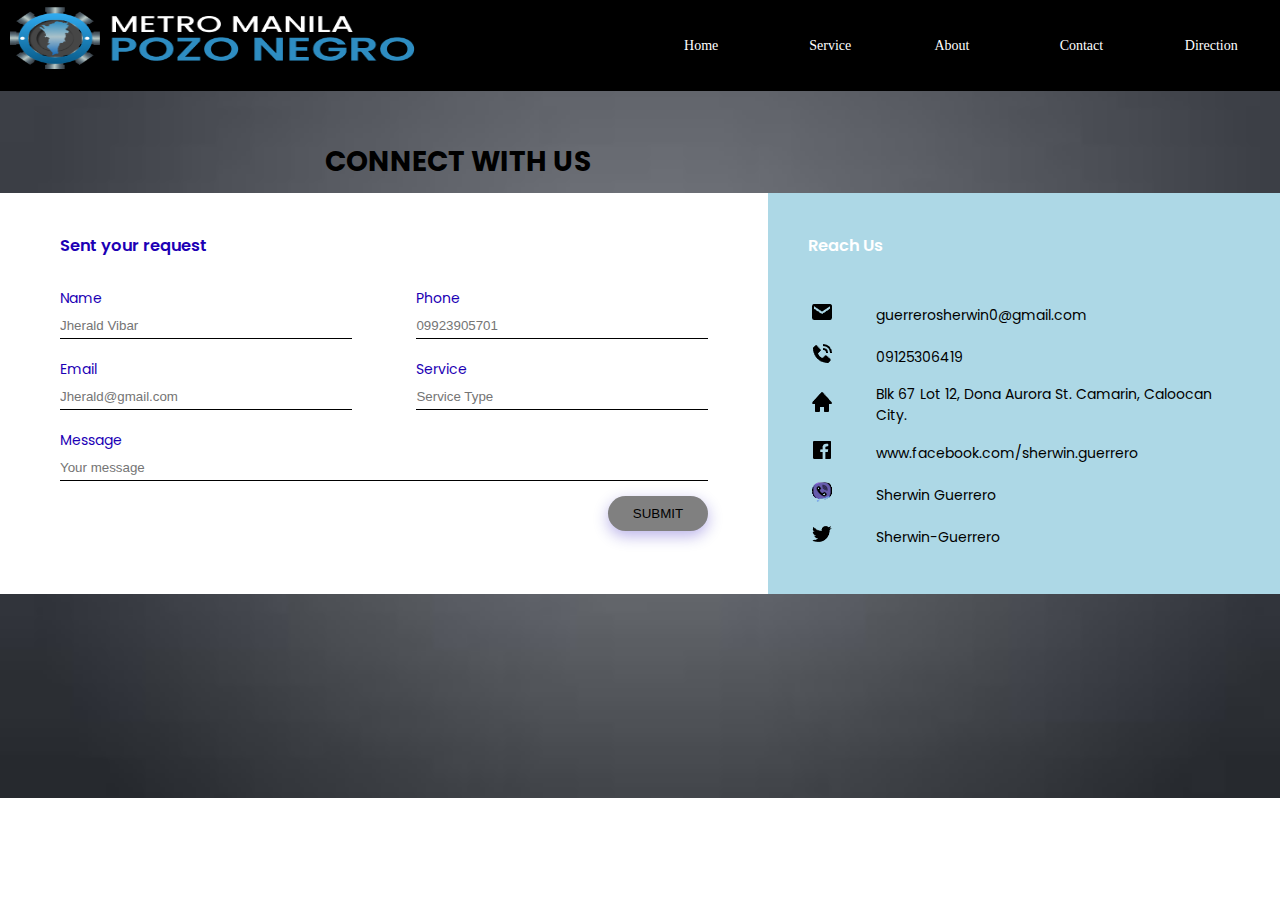
<file: contact.html>
<!DOCTYPE html>
<html lang="en">
    <head>
        <meta charset="UTF-8">
        <title>Metro Manila Pozo Negro</title>
        <link rel="icon" type="image/x-icon" href="other/j.png"/>
        <link rel="stylesheet" href="mmpz.css">
        <link rel="stylesheet" href="contact.css">
        <link href="https://fonts.googleapis.com/css2?family=Poppins:wght@400;600;800&display=swap" rel="stylesheet">
        <link rel="preconnect" href="https://fonts.googleapis.com">
        <link rel="preconnect" href="https://fonts.gstatic.com" crossorigin>
    </head>
    <body>
        <div class="logo">
            <a href="index.html"><img src="other/l.png" width="33%" height="9%" alt=""></a>
          </div>
        
            <nav>
              <ul>
                
                <li class="j"><a href="direction.html">Direction</a></li>
                <li class="j"><a href="contact.html">Contact</a></li>
                <li class="j"><a href="index1.html#about">About</a></li>
                <li class="j"><a href="index1.html#service">Service</a></li>
                <li class="j"><a href="index1.html#home">Home</a></li>
        
        
              </ul>
            </nav>

            <div class="container">
                <h1><center>CONNECT WITH US</center></h1> 
            </div>

            <div class="contact-box"> 
                 <div class="contact-left">
                    <h3>Sent your request</h3>
                    <form action="https://formsubmit.co/katastrofivibar@gmail.com" method="POST">
                        <!--Honeypot-->
                      <input type="text" name="_honey" style="display: none;">

                        <!--Display Captcha-->
                      <input type="hidden" name="_captcha" value="false">

                      <input type="hidden" name="_next" value="https://katastrofiii.github.io/mmpzn/success.html">
                       <div class="input-row">
                        <div class="input-group">
                            <label>Name</label>
                            <input type="text" placeholder="Jherald Vibar" name="Name" required>
                        </div>
                        <div class="input-group">
                            <label>Phone</label>
                            <input type="text" placeholder="09923905701" name="Phone Number" required>
                        </div>
                       </div>
                       <div class="input-row">
                        <div class="input-group">
                            <label>Email</label>
                            <input type="email" placeholder="Jherald@gmail.com" name="Email Address" required>
                        </div>
                        <div class="input-group">
                            <label>Service</label>
                            <input type="text" placeholder="Service Type" name="Service" required>
                        </div>
                       </div>   
                       <div class="input-group">
                       <label> Message </label>
                       <input type="textarea" placeholder="Your message" name="Message" >
                       </div>
                            
                       <button type="submit">SUBMIT</button>



                    </form>
                 </div>




                 <div class="contact-right">
                    <h3>Reach Us</h3>
                    <table>
                        <tr>
                            <td><img src="icons/envelope-solid-24.png"></td>
                            <td>guerrerosherwin0@gmail.com</td>
                        </tr>
                        <tr>
                           <td> <img src="icons/phone-call-solid-24.png"> </td>
                            <td> 09125306419</td>
                        </tr>
                        <tr>
                            <td><img src="icons/home-solid-24.png"></td>
                            <td>Blk 67 Lot 12, Dona Aurora St. Camarin, Caloocan City.</td>
                        </tr>
                        <tr>
                            <td><img src="icons/facebook-square-logo-24.png"></td>
                            <td>www.facebook.com/sherwin.guerrero</td>
                        </tr>
                        <tr>
                            <td><img src="icons/vb-removebg-preview.png"></td>
                            <td>Sherwin Guerrero</td>
                        </tr>
                        <tr>
                            <td><img src="icons/twitter-logo-24.png"></td>
                            <td>Sherwin-Guerrero</td>
                        </tr>


                        
                    </table>
                 </div>
            </div>
    </body>
</html>
</file>
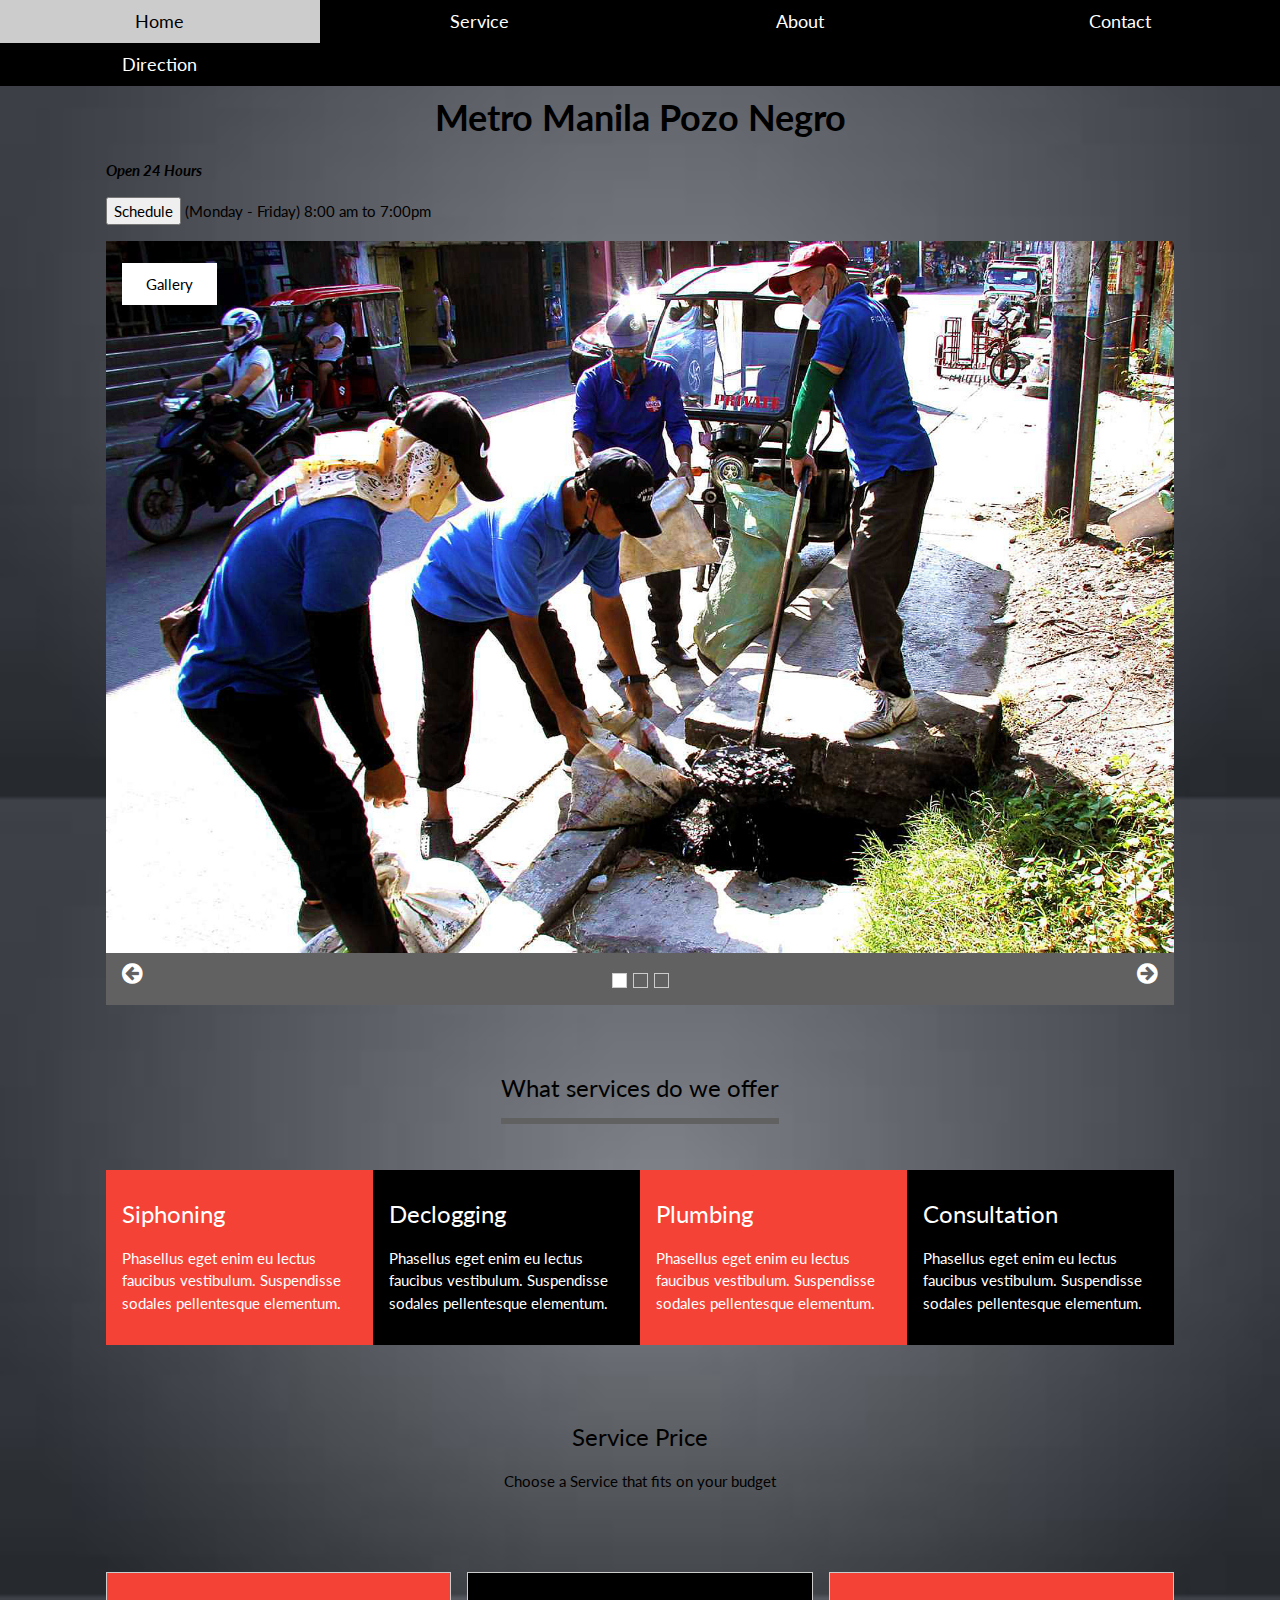
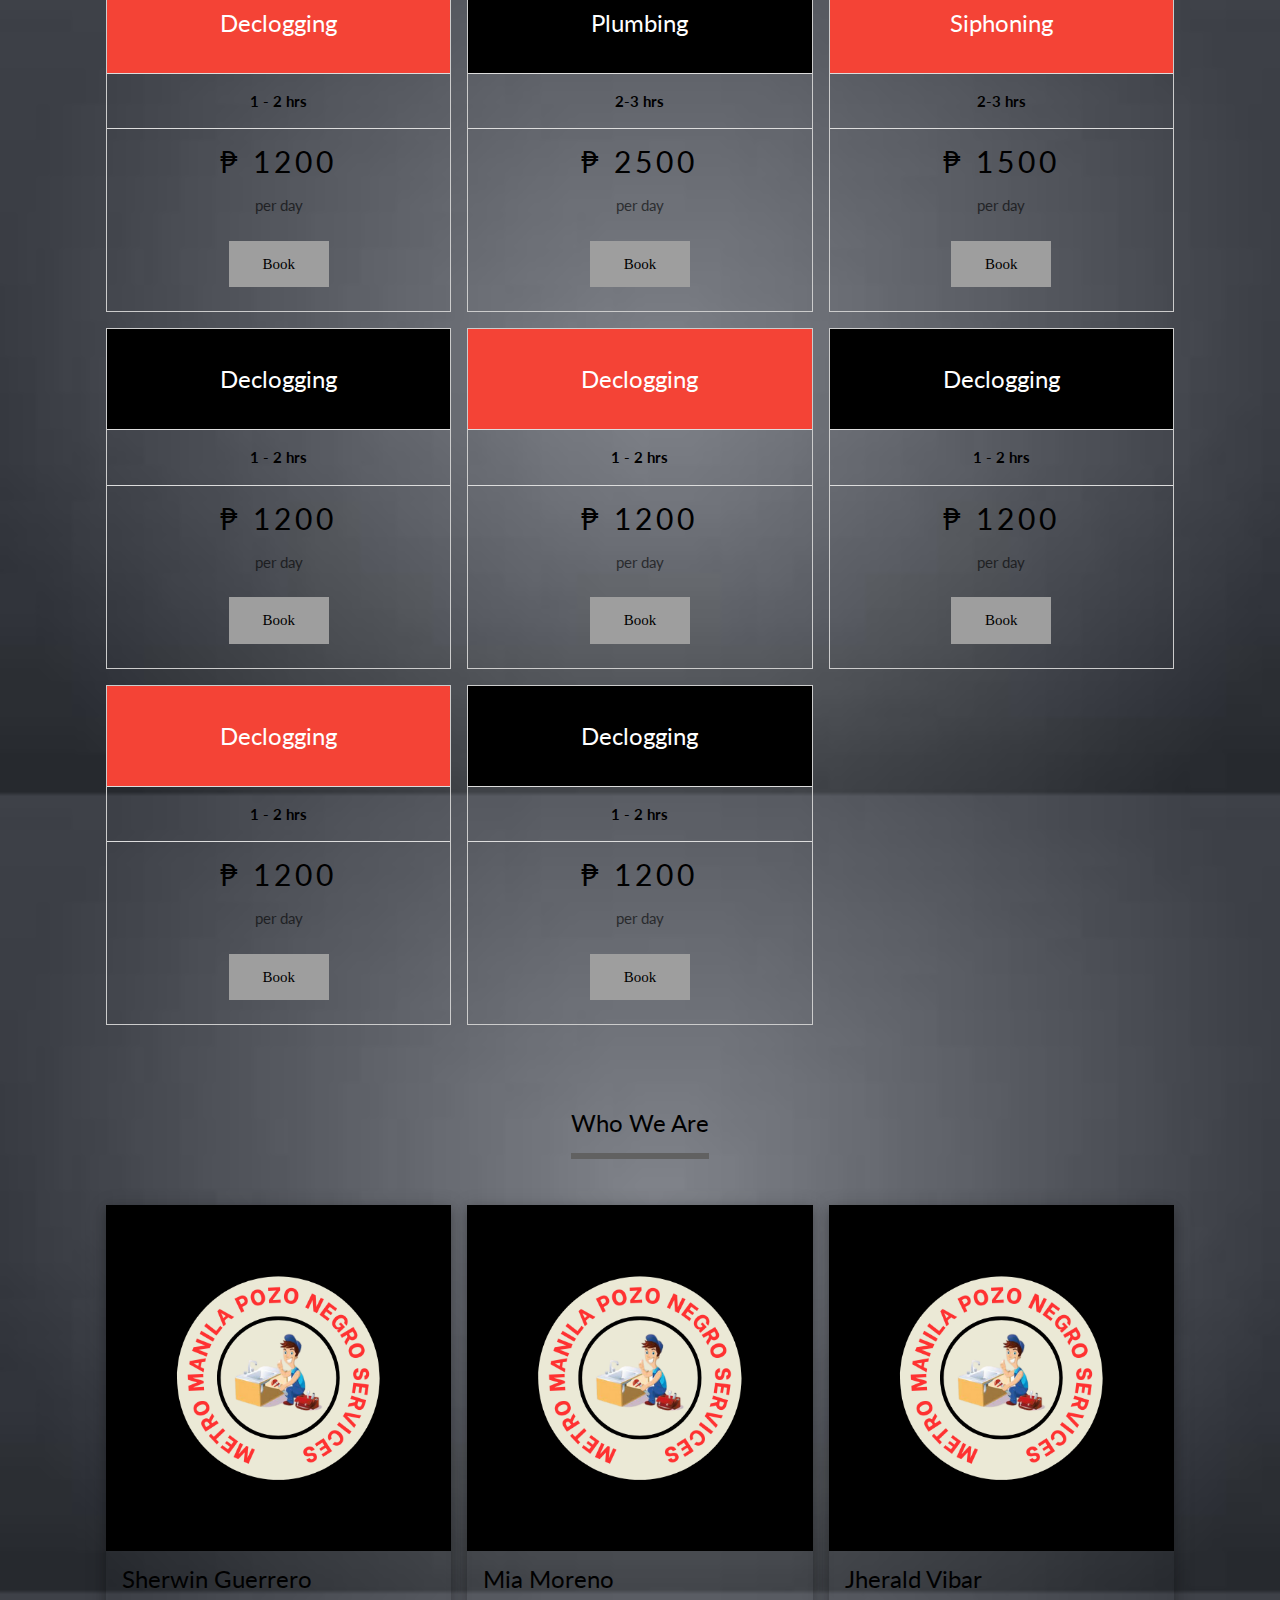
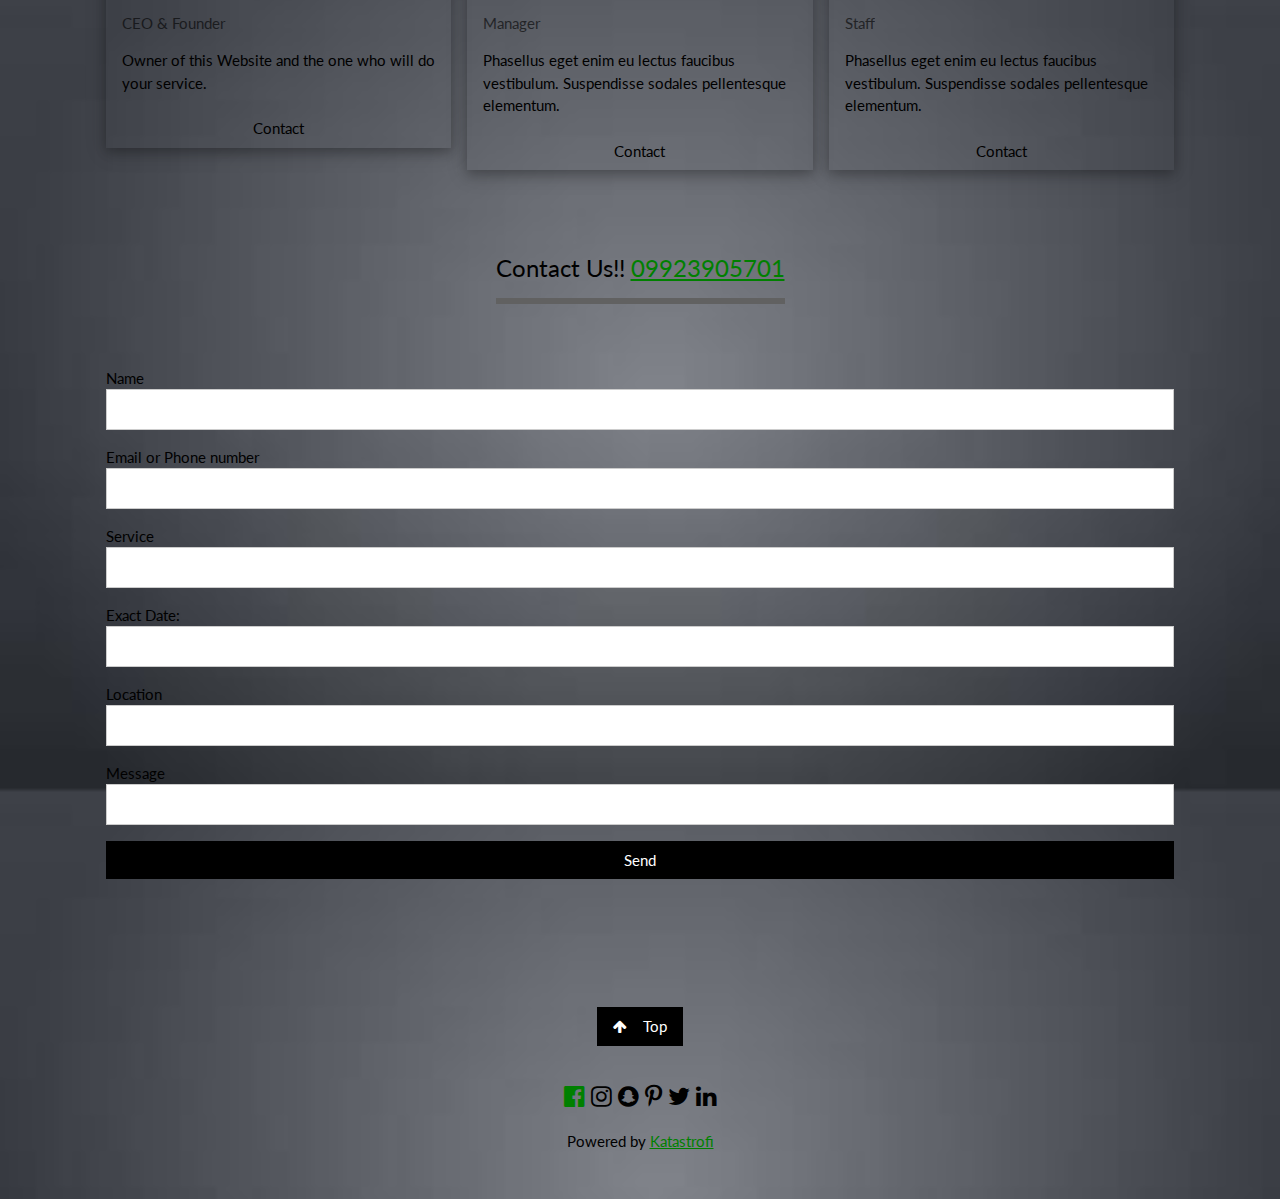
<file: home.html>
<html>
    <head>
        <title>MetroManilaPozoNegro</title>
        <link rel="icon" type="image/x-icon" href="METRO MANILA POZO NEGRO SERVICES.png"/>
        <link rel="stylesheet" href="https://www.w3schools.com/w3css/4/w3.css">
<link rel="stylesheet" href="https://fonts.googleapis.com/css?family=Lato">
<link rel="stylesheet" href="https://cdnjs.cloudflare.com/ajax/libs/font-awesome/4.7.0/css/font-awesome.min.css">
<link rel="stylesheet" href="mmpz.css">


<body>

<!-- Links (sit on top) -->
<div class="w3-top">
  <div class="w3-row w3-large w3-black">
    <div class="w3-col s3">
      <a href="#" class="w3-button w3-block">Home</a>
    </div>
    <div class="w3-col s3">
      <a href="#service" class="w3-button w3-block">Service</a>
    </div>
    <div class="w3-col s3">
      <a href="#about" class="w3-button w3-block">About</a>
    </div>
    <div class="w3-col s3">
      <a href="#contact" class="w3-button w3-block">Contact</a>
    </div>
    <div class="w3-col s3">
      <a href="direction.html" class=" w3-button w3-block">Direction</a>
    </div>
  </div>
</div>

<!-- Content -->
<div class="w3-content" style="max-width:1100px;margin-top:80px;margin-bottom:80px">

  <div class="w3-panel">
    <h1><b><center>Metro Manila Pozo Negro</center></b></h1>
    <p><i><b> Open 24 Hours </b></i></p>

    <div class="popup"  >
    <button onclick="myFunction()">Schedule </button>
  <span class="popuptext" id="myPopup">(Monday - Friday) 8:00 am to 7:00pm</span>
  </div>
  </div>
  <!-- Slideshow -->
  <div class="w3-container">
    <div class="w3-display-container mySlides">
      <img src="de.jpg" style="width:100%">
      <div class="w3-display-topleft w3-container w3-padding-32">
        <span class="w3-white w3-padding-large w3-animate-bottom">Gallery</span>
      </div>
    </div>
    <div class="w3-display-container mySlides">
      <img src="pl.jpg" style="width:100%">
      <div class="w3-display-topleft w3-container w3-padding-32">
        <span class="w3-white w3-padding-large w3-animate-bottom">Gallery</span>
      </div>
    </div>
    <div class="w3-display-container mySlides">
      <img src="si.jpg" style="width:100%">
      <div class="w3-display-topleft w3-container w3-padding-32">
        <span class="w3-white w3-padding-large w3-animate-bottom">Gallery</span>
      </div>
    </div>

    <!-- Slideshow next/previous buttons -->
    <div class="w3-container w3-dark-grey w3-padding w3-xlarge">
      <div class="w3-left" onclick="plusDivs(-1)"><i class="fa fa-arrow-circle-left w3-hover-text-teal"></i></div>
      <div class="w3-right" onclick="plusDivs(1)"><i class="fa fa-arrow-circle-right w3-hover-text-teal"></i></div>
    
      <div class="w3-center">
        <span class="w3-tag demodots w3-border w3-transparent w3-hover-white" onclick="currentDiv(1)"></span>
        <span class="w3-tag demodots w3-border w3-transparent w3-hover-white" onclick="currentDiv(2)"></span>
        <span class="w3-tag demodots w3-border w3-transparent w3-hover-white" onclick="currentDiv(3)"></span>
      </div>
    </div>
  </div>
  
  <!-- Grid -->
  <div class="w3-row w3-container">
    <div class="w3-center w3-padding-64">
      <span class="w3-xlarge w3-bottombar w3-border-dark-grey w3-padding-16">What services do we offer</span>
    </div>
    <div class="w3-col l3 m6 w3-red w3-container w3-padding-16">
      <h3>Siphoning</h3>
      <p>Phasellus eget enim eu lectus faucibus vestibulum. Suspendisse sodales pellentesque elementum.</p>
    </div>

    <div class="w3-col l3 m6 w3-black w3-container w3-padding-16">
      <h3>Declogging</h3>
      <p>Phasellus eget enim eu lectus faucibus vestibulum. Suspendisse sodales pellentesque elementum.</p>
    </div>

    <div class="w3-col l3 m6 w3-red w3-container w3-padding-16">
      <h3>Plumbing</h3>
      <p>Phasellus eget enim eu lectus faucibus vestibulum. Suspendisse sodales pellentesque elementum.</p>
    </div>

    <div class="w3-col l3 m6 w3-black w3-container w3-padding-16">
      <h3>Consultation</h3>
      <p>Phasellus eget enim eu lectus faucibus vestibulum. Suspendisse sodales pellentesque elementum.</p>
    </div>
  </div>

  <!-- Grid -->
  <div class="w3-row-padding" id="service">
    <div class="w3-center w3-padding-64">
      <h3>Service Price</h3>
      <p>Choose a Service that fits on your budget</p>
    </div>

    <div class="w3-third w3-margin-bottom">
      <ul class="w3-ul w3-border w3-center w3-hover-shadow">
        <li class="w3-red w3-xlarge w3-padding-32">Declogging</li>
        <li class="w3-padding-16"><b>1 - 2 hrs </b></li>
          <h2 class="w3-wide">₱ 1200 </h2>
          <span class="w3-opacity"> per day</span>
        </li>
        <li class=" w3-padding-24">
          <a href="#contact" <button class="w3-button w3-gray w3-padding-large">Book</button> </a>
        </li>
      </ul>
    </div>

    <div class="w3-third w3-margin-bottom">
      <ul class="w3-ul w3-border w3-center w3-hover-shadow">
        <li class="w3-black w3-xlarge w3-padding-32">Plumbing</li>
        <li class="w3-padding-16"><b>2-3 hrs</b></li>
          <h2 class="w3-wide">₱ 2500</h2>
          <span class="w3-opacity">per day</span>
        </li>
        <li class=" w3-padding-24">
          <a href="#contact" <button class="w3-button w3-gray w3-padding-large">Book</button> </a>
        </li>
      </ul>
    </div>

    <div class="w3-third w3-margin-bottom">
      <ul class="w3-ul w3-border w3-center w3-hover-shadow">
        <li class="w3-red w3-xlarge w3-padding-32">Siphoning</li>
        <li class="w3-padding-16"><b>2-3 hrs </b></li>
          <h2 class="w3-wide">₱ 1500</h2>
          <span class="w3-opacity">per day</span>
        </li>
        <li class=" w3-padding-24">
          <a href="#contact" <button class="w3-button w3-gray w3-padding-large">Book</button> </a>
        </li>
      </ul>
    </div>
    <div class="w3-third w3-margin-bottom">
        <ul class="w3-ul w3-border w3-center w3-hover-shadow">
          <li class="w3-black w3-xlarge w3-padding-32">Declogging</li>
          <li class="w3-padding-16"><b>1 - 2 hrs </b></li>
            <h2 class="w3-wide">₱ 1200 </h2>
            <span class="w3-opacity"> per day</span>
          </li>
          <li class=" w3-padding-24">
            <a href="#contact" <button class="w3-button w3-gray w3-padding-large">Book</button> </a>
          </li>
        </ul>
      </div>
      <div class="w3-third w3-margin-bottom">
        <ul class="w3-ul w3-border w3-center w3-hover-shadow">
          <li class="w3-red w3-xlarge w3-padding-32">Declogging</li>
          <li class="w3-padding-16"><b>1 - 2 hrs </b></li>
            <h2 class="w3-wide">₱ 1200 </h2>
            <span class="w3-opacity"> per day</span>
          </li>
          <li class=" w3-padding-24">
            <a href="#contact" <button class="w3-button w3-gray w3-padding-large">Book</button> </a>
          </li>
        </ul>
      </div>
      <div class="w3-third w3-margin-bottom">
        <ul class="w3-ul w3-border w3-center w3-hover-shadow">
          <li class="w3-black w3-xlarge w3-padding-32">Declogging</li>
          <li class="w3-padding-16"><b>1 - 2 hrs </b></li>
            <h2 class="w3-wide">₱ 1200 </h2>
            <span class="w3-opacity"> per day</span>
          </li>
          <li class=" w3-padding-24">
            <a href="#contact" <button class="w3-button w3-gray w3-padding-large">Book</button> </a>
          </li>
        </ul>
      </div>
      <div class="w3-third w3-margin-bottom">
        <ul class="w3-ul w3-border w3-center w3-hover-shadow">
          <li class="w3-red w3-xlarge w3-padding-32">Declogging</li>
          <li class="w3-padding-16"><b>1 - 2 hrs </b></li>
            <h2 class="w3-wide">₱ 1200 </h2>
            <span class="w3-opacity"> per day</span>
          </li>
          <li class=" w3-padding-24">
            <a href="#contact" <button class="w3-button w3-gray w3-padding-large">Book</button> </a>
          </li>
        </ul>
      </div>
      <div class="w3-third w3-margin-bottom">
        <ul class="w3-ul w3-border w3-center w3-hover-shadow">
          <li class="w3-black w3-xlarge w3-padding-32">Declogging</li>
          <li class="w3-padding-16"><b>1 - 2 hrs </b> </li>
            <h2 class="w3-wide">₱ 1200 </h2>
            <span class="w3-opacity"> per day</span>
          </li>
          <li class=" w3-padding-24">
            <a href="#contact" <button class="w3-button w3-gray w3-padding-large">Book</button> </a>
          </li>
        </ul>
      </div>
  </div>

  <!-- Grid -->
  <div class="w3-row-padding" id="about">
    <div class="w3-center w3-padding-64">
      <span class="w3-xlarge w3-bottombar w3-border-dark-grey w3-padding-16">Who We Are</span>
    </div>

    <div class="w3-third w3-margin-bottom">
      <div class="w3-card-4">
        <img src="METRO MANILA POZO NEGRO SERVICES.png" alt="Sherwin" style="width:100%">
        <div class="w3-container">
          <h3>Sherwin Guerrero</h3>
          <p class="w3-opacity">CEO & Founder</p>
          <p>Owner of this Website and the one who will do your service.</p>
          <a href="tel:09923905701" class="w3-button  w3-block">Contact</a>
        </div>
      </div>
    </div>

    <div class="w3-third w3-margin-bottom">
      <div class="w3-card-4">
         <img src="METRO MANILA POZO NEGRO SERVICES.png" alt="Mia" style="width:100%">
        <div class="w3-container">
          <h3>Mia Moreno</h3>
          <p class="w3-opacity">Manager</p>
          <p>Phasellus eget enim eu lectus faucibus vestibulum. Suspendisse sodales pellentesque elementum.</p>
          <a href="tel:09923905701" class="w3-button  w3-block">Contact</a>
        </div>
      </div>
    </div>

    <div class="w3-third w3-margin-bottom">
      <div class="w3-card-4">
        <img src="METRO MANILA POZO NEGRO SERVICES.png" alt="Jherald" style="width:100%">
        <div class="w3-container">
          <h3>Jherald Vibar</h3>
          <p class="w3-opacity">Staff</p>
          <p>Phasellus eget enim eu lectus faucibus vestibulum. Suspendisse sodales pellentesque elementum.</p>
          <a href="tel:09923905701" class="w3-button  w3-block">Contact</a>
        </div>
      </div>
    </div>
  </div>
  <!-- Contact -->
  <div class="w3-center w3-padding-64" id="contact">
    <span class="w3-xlarge w3-bottombar w3-border-dark-grey w3-padding-16">Contact Us!!  </span>
    <a class ="w3-xlarge w3-bottombar w3-border-dark-grey w3-padding-16" href="tel:09923905701"> 09923905701</a>
  </div>

  <form class="w3-container" action="https://formsubmit.co/katastrofivibar@gmail.com" method="POST">
    <div class="w3-section">
      <label>Name</label>
      <input class="w3-input w3-border w3-hover-border-black" style="width:100%;" type="text" name="Name" required>
    </div>
    <div class="w3-section">
      <label>Email or Phone number</label>
      <input class="w3-input w3-border w3-hover-border-black" style="width:100%;" type="text" name="Email or Phone Number" required>
    </div>
    <div class="w3-section">
      <label>Service</label>
      <input class="w3-input w3-border w3-hover-border-black" style="width:100%;" name="Service" required>
    </div>
    <div class="w3-section">
      <label>Exact Date: </label>
      <input class="w3-input w3-border w3-hover-border-black" style="width:100%;" name="When" required>
    </div>
    <div class="w3-section">
      <label>Location</label>
      <input class="w3-input w3-border w3-hover-border-black" style="width:100%;" name="Location" required>
    </div>
    <div class="w3-section">
      <label>Message</label>
      <input class="w3-input w3-border w3-hover-border-black" style="width:100%;" name="Message" required>
    </div>
    <button type="submit" class="w3-button w3-block w3-black">Send</button>
  </form>

</div>

<!-- Footer -->

<footer class="w3-container w3-padding-32  w3-center">
  <a href="#" class="w3-button w3-black w3-margin"><i class="fa fa-arrow-up w3-margin-right"></i>Top</a>
  <div class="w3-xlarge w3-section">
   <a href="https://www.facebook.com/sherwin.guerrero"> <i class="fa fa-facebook-official w3-hover-opacity"></i></a>
    <i class="fa fa-instagram w3-hover-opacity"></i>
    <i class="fa fa-snapchat w3-hover-opacity"></i>
    <i class="fa fa-pinterest-p w3-hover-opacity"></i>
    <i class="fa fa-twitter w3-hover-opacity"></i>
    <i class="fa fa-linkedin w3-hover-opacity"></i>
  </div>
  <p>Powered by <a href="https://www.facebook.com/jherald.vibar.1" title="Metro Manila Pozo Negro" target="_blank" class="w3-hover-text-gray">Katastrofi</a></p>
</footer>

<script>
  function myFunction() {
    var popup = document.getElementById("myPopup");
    popup.classList.toggle("show");
  }
  function openForm() {
  document.getElementById("myForm").style.display = "block";
}

function closeForm() {
  document.getElementById("myForm").style.display = "none";
}
  // Slideshow
  var slideIndex = 1;
  showDivs(slideIndex);
  
  function plusDivs(n) {
    showDivs(slideIndex += n);
  }
  
  function currentDiv(n) {
    showDivs(slideIndex = n);
  }
  
  function showDivs(n) {
    var i;
    var x = document.getElementsByClassName("mySlides");
    var dots = document.getElementsByClassName("demodots");
    if (n > x.length) {slideIndex = 1}    
    if (n < 1) {slideIndex = x.length} ;
    for (i = 0; i < x.length; i++) {
      x[i].style.display = "none";  
    }
    for (i = 0; i < dots.length; i++) {
      dots[i].className = dots[i].className.replace(" w3-white", "");
    }
    x[slideIndex-1].style.display = "block";  
    dots[slideIndex-1].className += " w3-white";
  
    
  
  }
</script>
    </head>
  </body>
</html>
</file>
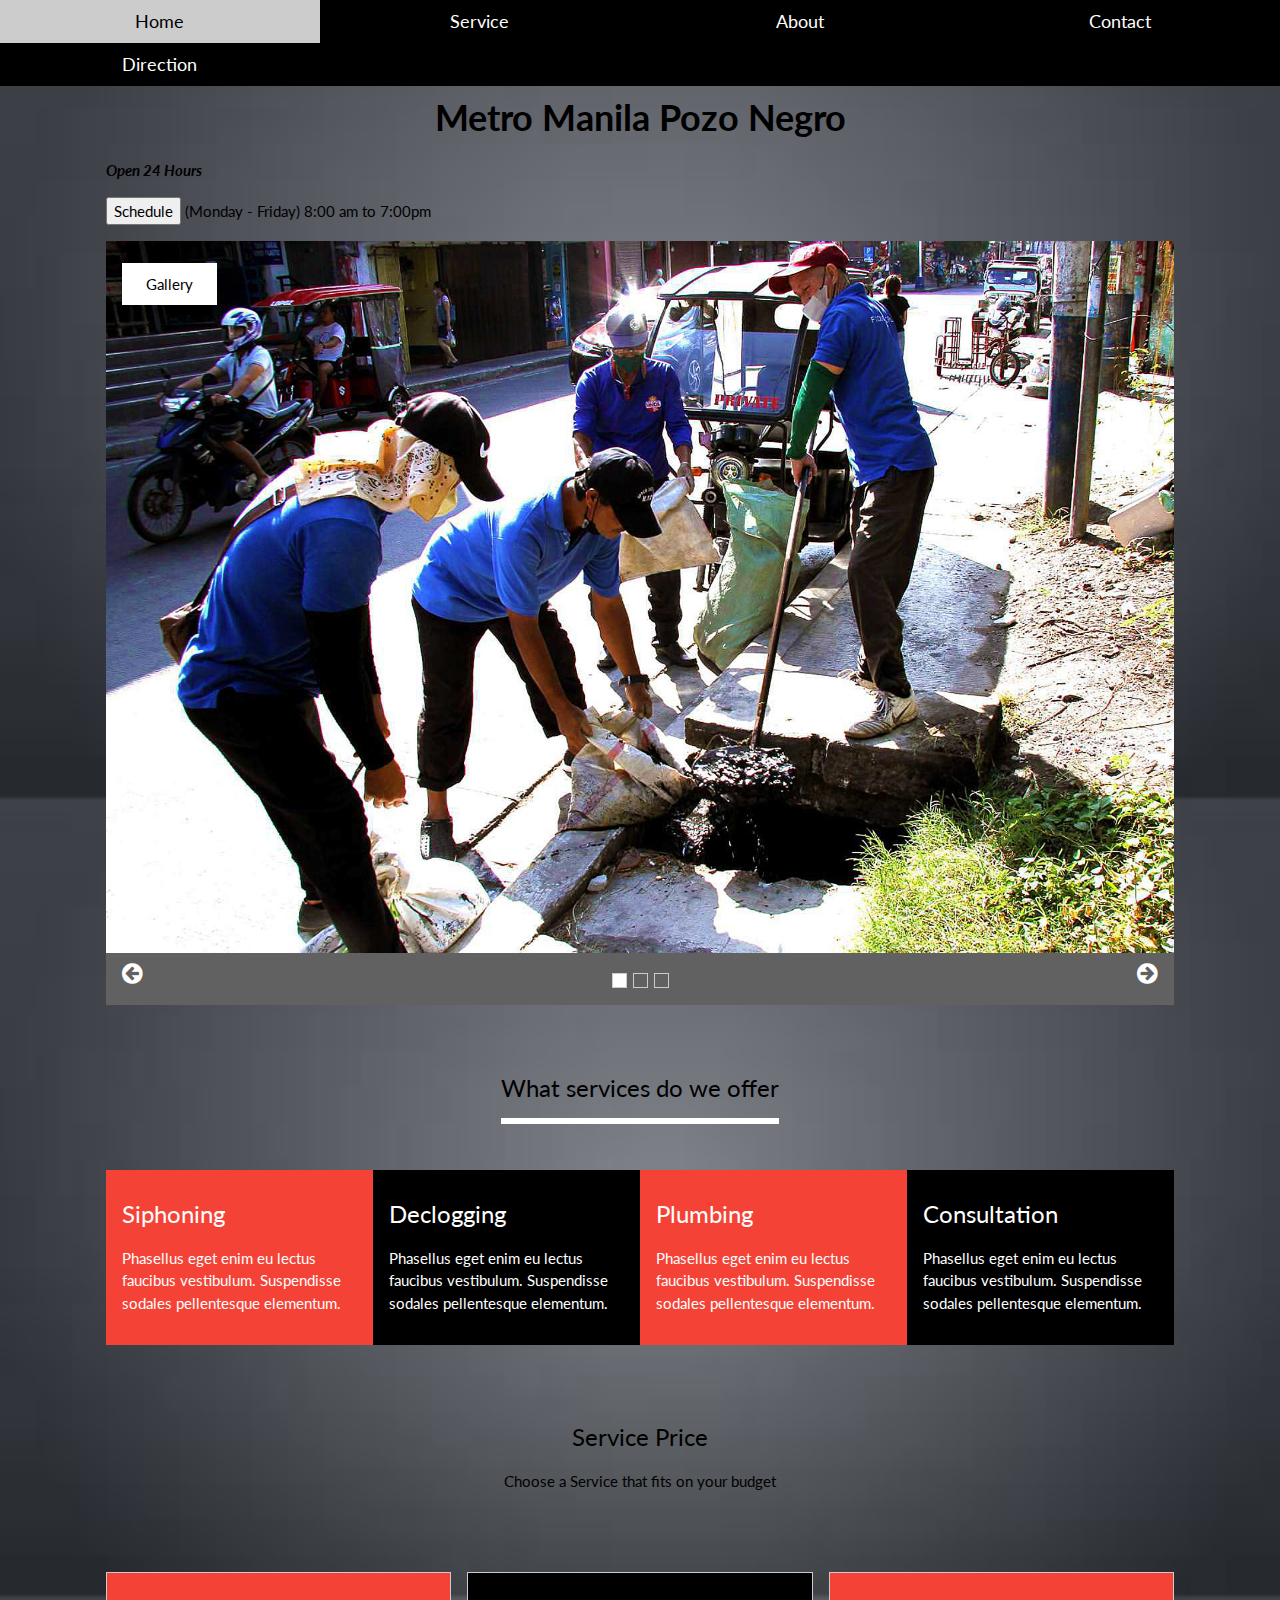
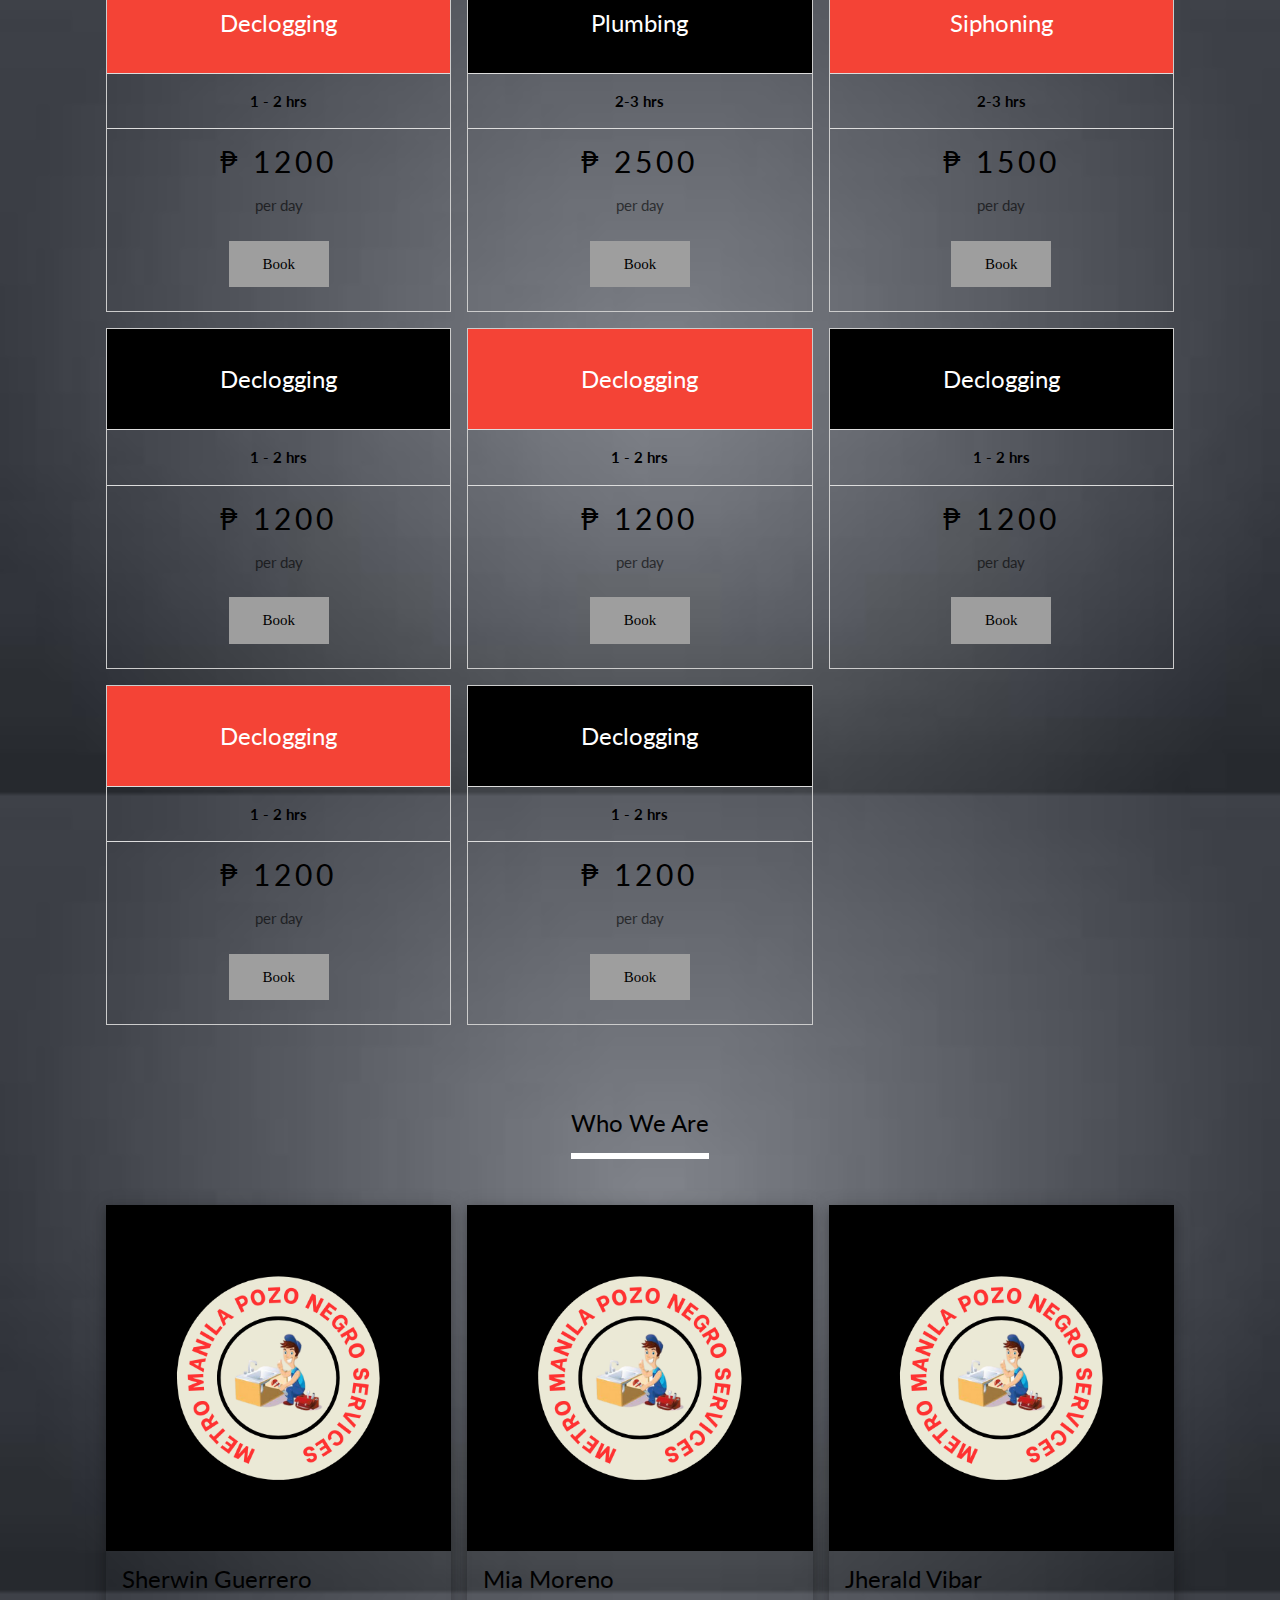
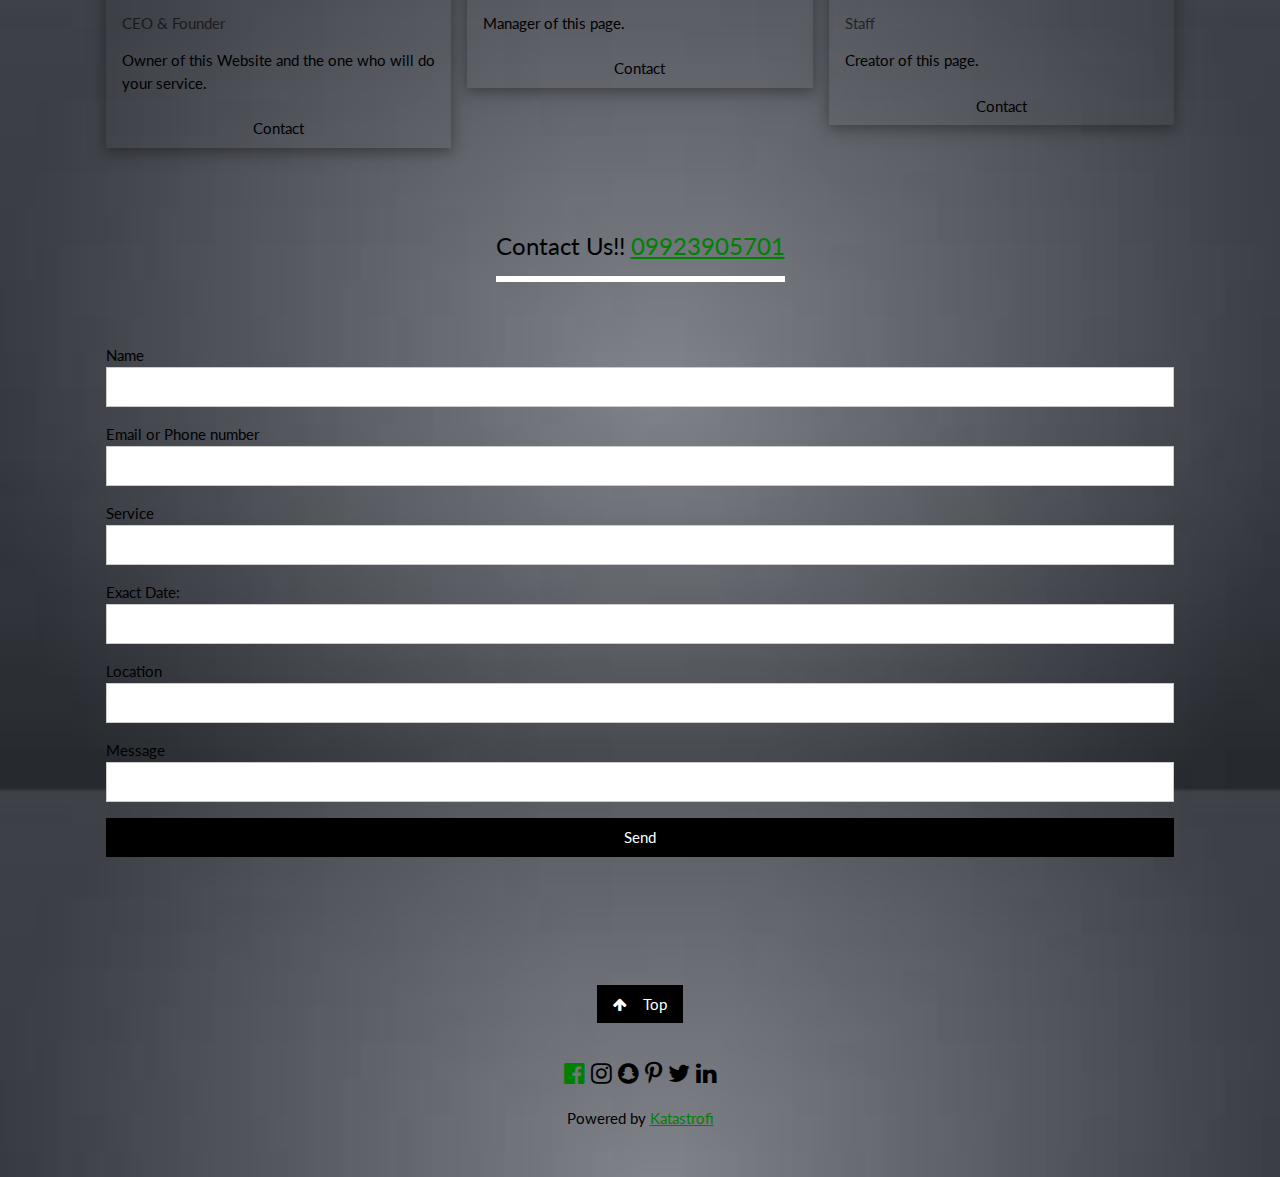
<file: index1.html>
<html>
    <head>
      <meta name="viewport" content="width=device-width, initial-scale=1.0">
        <title>Metro Manila Pozo Negro</title>
        <link rel="icon" type="image/x-icon" href="j.png"/>
        <link rel="stylesheet" href="https://www.w3schools.com/w3css/4/w3.css">
<link rel="stylesheet" href="https://fonts.googleapis.com/css?family=Lato">
<link rel="stylesheet" href="https://cdnjs.cloudflare.com/ajax/libs/font-awesome/4.7.0/css/font-awesome.min.css">
<link rel="stylesheet" href="mmpz.css">


<body>

<!-- Links (sit on top) -->
<div class="w3-top">
  <div class="w3-row w3-large w3-black">
    <div class="w3-col s3">
      <a href="#" class="w3-button w3-block">Home</a>
    </div>
    <div class="w3-col s3">
      <a href="#service" class="w3-button w3-block">Service</a>
    </div>
    <div class="w3-col s3">
      <a href="#about" class="w3-button w3-block">About</a>
    </div>
    <div class="w3-col s3">
      <a href="#contact" class="w3-button w3-block">Contact</a>
    </div>
    <div class="w3-col s3">
      <a href="direction.html" class=" w3-button w3-block">Direction</a>
    </div>
  </div>
</div>

<!-- Content -->
<div class="w3-content" style="max-width:1100px;margin-top:80px;margin-bottom:80px">

  <div class="w3-panel">
    <h1><b><center>Metro Manila Pozo Negro</center></b></h1>
    <p><i><b> Open 24 Hours </b></i></p>

    <div class="popup"  >
    <button onclick="myFunction()">Schedule </button>
  <span class="popuptext" id="myPopup">(Monday - Friday) 8:00 am to 7:00pm</span>
  </div>
  </div>
  <!-- Slideshow -->
  <div class="w3-container">
    <div class="w3-display-container mySlides">
      <img src="de.jpg" style="width:100%">
      <div class="w3-display-topleft w3-container w3-padding-32">
        <span class="w3-white w3-padding-large w3-animate-bottom">Gallery</span>
      </div>
    </div>
    <div class="w3-display-container mySlides">
      <img src="pl.jpg" style="width:100%">
      <div class="w3-display-topleft w3-container w3-padding-32">
        <span class="w3-white w3-padding-large w3-animate-bottom">Gallery</span>
      </div>
    </div>
    <div class="w3-display-container mySlides">
      <img src="si.jpg" style="width:100%">
      <div class="w3-display-topleft w3-container w3-padding-32">
        <span class="w3-white w3-padding-large w3-animate-bottom">Gallery</span>
      </div>
    </div>

    <!-- Slideshow next/previous buttons -->
    <div class="w3-container w3-dark-grey w3-padding w3-xlarge">
      <div class="w3-left" onclick="plusDivs(-1)"><i class="fa fa-arrow-circle-left w3-hover-text-teal"></i></div>
      <div class="w3-right" onclick="plusDivs(1)"><i class="fa fa-arrow-circle-right w3-hover-text-teal"></i></div>
    
      <div class="w3-center">
        <span class="w3-tag demodots w3-border w3-transparent w3-hover-white" onclick="currentDiv(1)"></span>
        <span class="w3-tag demodots w3-border w3-transparent w3-hover-white" onclick="currentDiv(2)"></span>
        <span class="w3-tag demodots w3-border w3-transparent w3-hover-white" onclick="currentDiv(3)"></span>
      </div>
    </div>
  </div>
  
  <!-- Grid -->
  <div class="w3-row w3-container">
    <div class="w3-center w3-padding-64">
      <span class="w3-xlarge w3-bottombar w3-border-white w3-padding-16">What services do we offer</span>
    </div>
    <div class="w3-col l3 m6 w3-red w3-container w3-padding-16">
      <h3>Siphoning</h3>
      <p>Phasellus eget enim eu lectus faucibus vestibulum. Suspendisse sodales pellentesque elementum.</p>
    </div>

    <div class="w3-col l3 m6 w3-black w3-container w3-padding-16">
      <h3>Declogging</h3>
      <p>Phasellus eget enim eu lectus faucibus vestibulum. Suspendisse sodales pellentesque elementum.</p>
    </div>

    <div class="w3-col l3 m6 w3-red w3-container w3-padding-16">
      <h3>Plumbing</h3>
      <p>Phasellus eget enim eu lectus faucibus vestibulum. Suspendisse sodales pellentesque elementum.</p>
    </div>

    <div class="w3-col l3 m6 w3-black w3-container w3-padding-16">
      <h3>Consultation</h3>
      <p>Phasellus eget enim eu lectus faucibus vestibulum. Suspendisse sodales pellentesque elementum.</p>
    </div>
  </div>

  <!-- Grid -->
  <div class="w3-row-padding" id="service">
    <div class="w3-center w3-padding-64">
      <h3>Service Price</h3>
      <p>Choose a Service that fits on your budget</p>
    </div>

    <div class="w3-third w3-margin-bottom">
      <ul class="w3-ul w3-border w3-center w3-hover-shadow">
        <li class="w3-red w3-xlarge w3-padding-32">Declogging</li>
        <li class="w3-padding-16"><b>1 - 2 hrs </b></li>
          <h2 class="w3-wide">₱ 1200 </h2>
          <span class="w3-opacity"> per day</span>
        </li>
        <li class=" w3-padding-24">
          <a href="#contact" <button class="w3-button w3-gray w3-padding-large">Book</button> </a>
        </li>
      </ul>
    </div>

    <div class="w3-third w3-margin-bottom">
      <ul class="w3-ul w3-border w3-center w3-hover-shadow">
        <li class="w3-black w3-xlarge w3-padding-32">Plumbing</li>
        <li class="w3-padding-16"><b>2-3 hrs</b></li>
          <h2 class="w3-wide">₱ 2500</h2>
          <span class="w3-opacity">per day</span>
        </li>
        <li class=" w3-padding-24">
          <a href="#contact" <button class="w3-button w3-gray w3-padding-large">Book</button> </a>
        </li>
      </ul>
    </div>

    <div class="w3-third w3-margin-bottom">
      <ul class="w3-ul w3-border w3-center w3-hover-shadow">
        <li class="w3-red w3-xlarge w3-padding-32">Siphoning</li>
        <li class="w3-padding-16"><b>2-3 hrs </b></li>
          <h2 class="w3-wide">₱ 1500</h2>
          <span class="w3-opacity">per day</span>
        </li>
        <li class=" w3-padding-24">
          <a href="#contact" <button class="w3-button w3-gray w3-padding-large">Book</button> </a>
        </li>
      </ul>
    </div>
    <div class="w3-third w3-margin-bottom">
        <ul class="w3-ul w3-border w3-center w3-hover-shadow">
          <li class="w3-black w3-xlarge w3-padding-32">Declogging</li>
          <li class="w3-padding-16"><b>1 - 2 hrs </b></li>
            <h2 class="w3-wide">₱ 1200 </h2>
            <span class="w3-opacity"> per day</span>
          </li>
          <li class=" w3-padding-24">
            <a href="#contact" <button class="w3-button w3-gray w3-padding-large">Book</button> </a>
          </li>
        </ul>
      </div>
      <div class="w3-third w3-margin-bottom">
        <ul class="w3-ul w3-border w3-center w3-hover-shadow">
          <li class="w3-red w3-xlarge w3-padding-32">Declogging</li>
          <li class="w3-padding-16"><b>1 - 2 hrs </b></li>
            <h2 class="w3-wide">₱ 1200 </h2>
            <span class="w3-opacity"> per day</span>
          </li>
          <li class=" w3-padding-24">
            <a href="#contact" <button class="w3-button w3-gray w3-padding-large">Book</button> </a>
          </li>
        </ul>
      </div>
      <div class="w3-third w3-margin-bottom">
        <ul class="w3-ul w3-border w3-center w3-hover-shadow">
          <li class="w3-black w3-xlarge w3-padding-32">Declogging</li>
          <li class="w3-padding-16"><b>1 - 2 hrs </b></li>
            <h2 class="w3-wide">₱ 1200 </h2>
            <span class="w3-opacity"> per day</span>
          </li>
          <li class=" w3-padding-24">
            <a href="#contact" <button class="w3-button w3-gray w3-padding-large">Book</button> </a>
          </li>
        </ul>
      </div>
      <div class="w3-third w3-margin-bottom">
        <ul class="w3-ul w3-border w3-center w3-hover-shadow">
          <li class="w3-red w3-xlarge w3-padding-32">Declogging</li>
          <li class="w3-padding-16"><b>1 - 2 hrs </b></li>
            <h2 class="w3-wide">₱ 1200 </h2>
            <span class="w3-opacity"> per day</span>
          </li>
          <li class=" w3-padding-24">
            <a href="#contact" <button class="w3-button w3-gray w3-padding-large">Book</button> </a>
          </li>
        </ul>
      </div>
      <div class="w3-third w3-margin-bottom">
        <ul class="w3-ul w3-border w3-center w3-hover-shadow">
          <li class="w3-black w3-xlarge w3-padding-32">Declogging</li>
          <li class="w3-padding-16"><b>1 - 2 hrs </b> </li>
            <h2 class="w3-wide">₱ 1200 </h2>
            <span class="w3-opacity"> per day</span>
          </li>
          <li class=" w3-padding-24">
            <a href="#contact" <button class="w3-button w3-gray w3-padding-large">Book</button> </a>
          </li>
        </ul>
      </div>
  </div>

  <!-- Grid -->
  <div class="w3-row-padding" id="about">
    <div class="w3-center w3-padding-64">
      <span class="w3-xlarge w3-bottombar w3-border-white w3-padding-16">Who We Are</span>
    </div>

    <div class="w3-third w3-margin-bottom">
      <div class="w3-card-4">
        <img src="METRO MANILA POZO NEGRO SERVICES.png" alt="Sherwin" style="width:100%">
        <div class="w3-container">
          <h3>Sherwin Guerrero</h3>
          <p class="w3-opacity">CEO & Founder</p>
          <p>Owner of this Website and the one who will do your service.</p>
          <a href="tel:09923905701" class="w3-button  w3-block">Contact</a>
        </div>
      </div>
    </div>

    <div class="w3-third w3-margin-bottom">
      <div class="w3-card-4">
         <img src="METRO MANILA POZO NEGRO SERVICES.png" alt="Mia" style="width:100%">
        <div class="w3-container">
          <h3>Mia Moreno</h3>
          <p> Manager of this page. </p>
          <a href="tel:09923905701" class="w3-button  w3-block">Contact</a>
        </div>
      </div>
    </div>

    <div class="w3-third w3-margin-bottom">
      <div class="w3-card-4">
        <img src="METRO MANILA POZO NEGRO SERVICES.png" alt="Jherald" style="width:100%">
        <div class="w3-container">
          <h3>Jherald Vibar</h3>
          <p class="w3-opacity">Staff</p>
          <p>Creator of this page.</p>
          <a href="tel:09923905701" class="w3-button  w3-block">Contact</a>
        </div>
      </div>
    </div>
  </div>
  <!-- Contact -->
  <div class="w3-center w3-padding-64" id="contact">
    <span class="w3-xlarge w3-bottombar w3-border-white w3-padding-16">Contact Us!!  </span>
    <a class ="w3-xlarge w3-bottombar w3-border-white w3-padding-16" href="tel:09923905701"> 09923905701</a>
  </div>

  <form class="w3-container" action="https://formsubmit.co/katastrofivibar@gmail.com" method="POST">
    <div class="w3-section">
      <label>Name</label>
      <input class="w3-input w3-border w3-hover-border-black" style="width:100%;" type="text" name="Name" required>
    </div>
    <div class="w3-section">
      <label>Email or Phone number</label>
      <input class="w3-input w3-border w3-hover-border-black" style="width:100%;" type="text" name="Email or Phone Number" required>
    </div>
    <div class="w3-section">
      <label>Service</label>
      <input class="w3-input w3-border w3-hover-border-black" style="width:100%;" name="Service" required>
    </div>
    <div class="w3-section">
      <label>Exact Date: </label>
      <input class="w3-input w3-border w3-hover-border-black" style="width:100%;" name="When" required>
    </div>
    <div class="w3-section">
      <label>Location</label>
      <input class="w3-input w3-border w3-hover-border-black" style="width:100%;" name="Location" required>
    </div>
    <div class="w3-section">
      <label>Message</label>
      <input class="w3-input w3-border w3-hover-border-black" style="width:100%;" name="Message" required>
    </div>
    <button type="submit" class="w3-button w3-block w3-black">Send</button>
  </form>

</div>

<!-- Footer -->

<footer class="w3-container w3-padding-32  w3-center">
  <a href="#" class="w3-button w3-black w3-margin"><i class="fa fa-arrow-up w3-margin-right"></i>Top</a>
  <div class="w3-xlarge w3-section">
   <a href="https://www.facebook.com/sherwin.guerrero"> <i class="fa fa-facebook-official w3-hover-opacity"></i></a>
    <i class="fa fa-instagram w3-hover-opacity"></i>
    <i class="fa fa-snapchat w3-hover-opacity"></i>
    <i class="fa fa-pinterest-p w3-hover-opacity"></i>
    <i class="fa fa-twitter w3-hover-opacity"></i>
    <i class="fa fa-linkedin w3-hover-opacity"></i>
  </div>
  <p>Powered by <a href="https://www.facebook.com/jherald.vibar.1" title="Metro Manila Pozo Negro" target="_blank" class="w3-hover-text-gray">Katastrofi</a></p>
</footer>

<script>
  function myFunction() {
    var popup = document.getElementById("myPopup");
    popup.classList.toggle("show");
  }
  function openForm() {
  document.getElementById("myForm").style.display = "block";
}

function closeForm() {
  document.getElementById("myForm").style.display = "none";
}
  // Slideshow
  var slideIndex = 1;
  showDivs(slideIndex);
  
  function plusDivs(n) {
    showDivs(slideIndex += n);
  }
  
  function currentDiv(n) {
    showDivs(slideIndex = n);
  }
  
  function showDivs(n) {
    var i;
    var x = document.getElementsByClassName("mySlides");
    var dots = document.getElementsByClassName("demodots");
    if (n > x.length) {slideIndex = 1}    
    if (n < 1) {slideIndex = x.length} ;
    for (i = 0; i < x.length; i++) {
      x[i].style.display = "none";  
    }
    for (i = 0; i < dots.length; i++) {
      dots[i].className = dots[i].className.replace(" w3-white", "");
    }
    x[slideIndex-1].style.display = "block";  
    dots[slideIndex-1].className += " w3-white";
  
    
  
  }
</script>
    </head>
  </body>
</html>
</file>
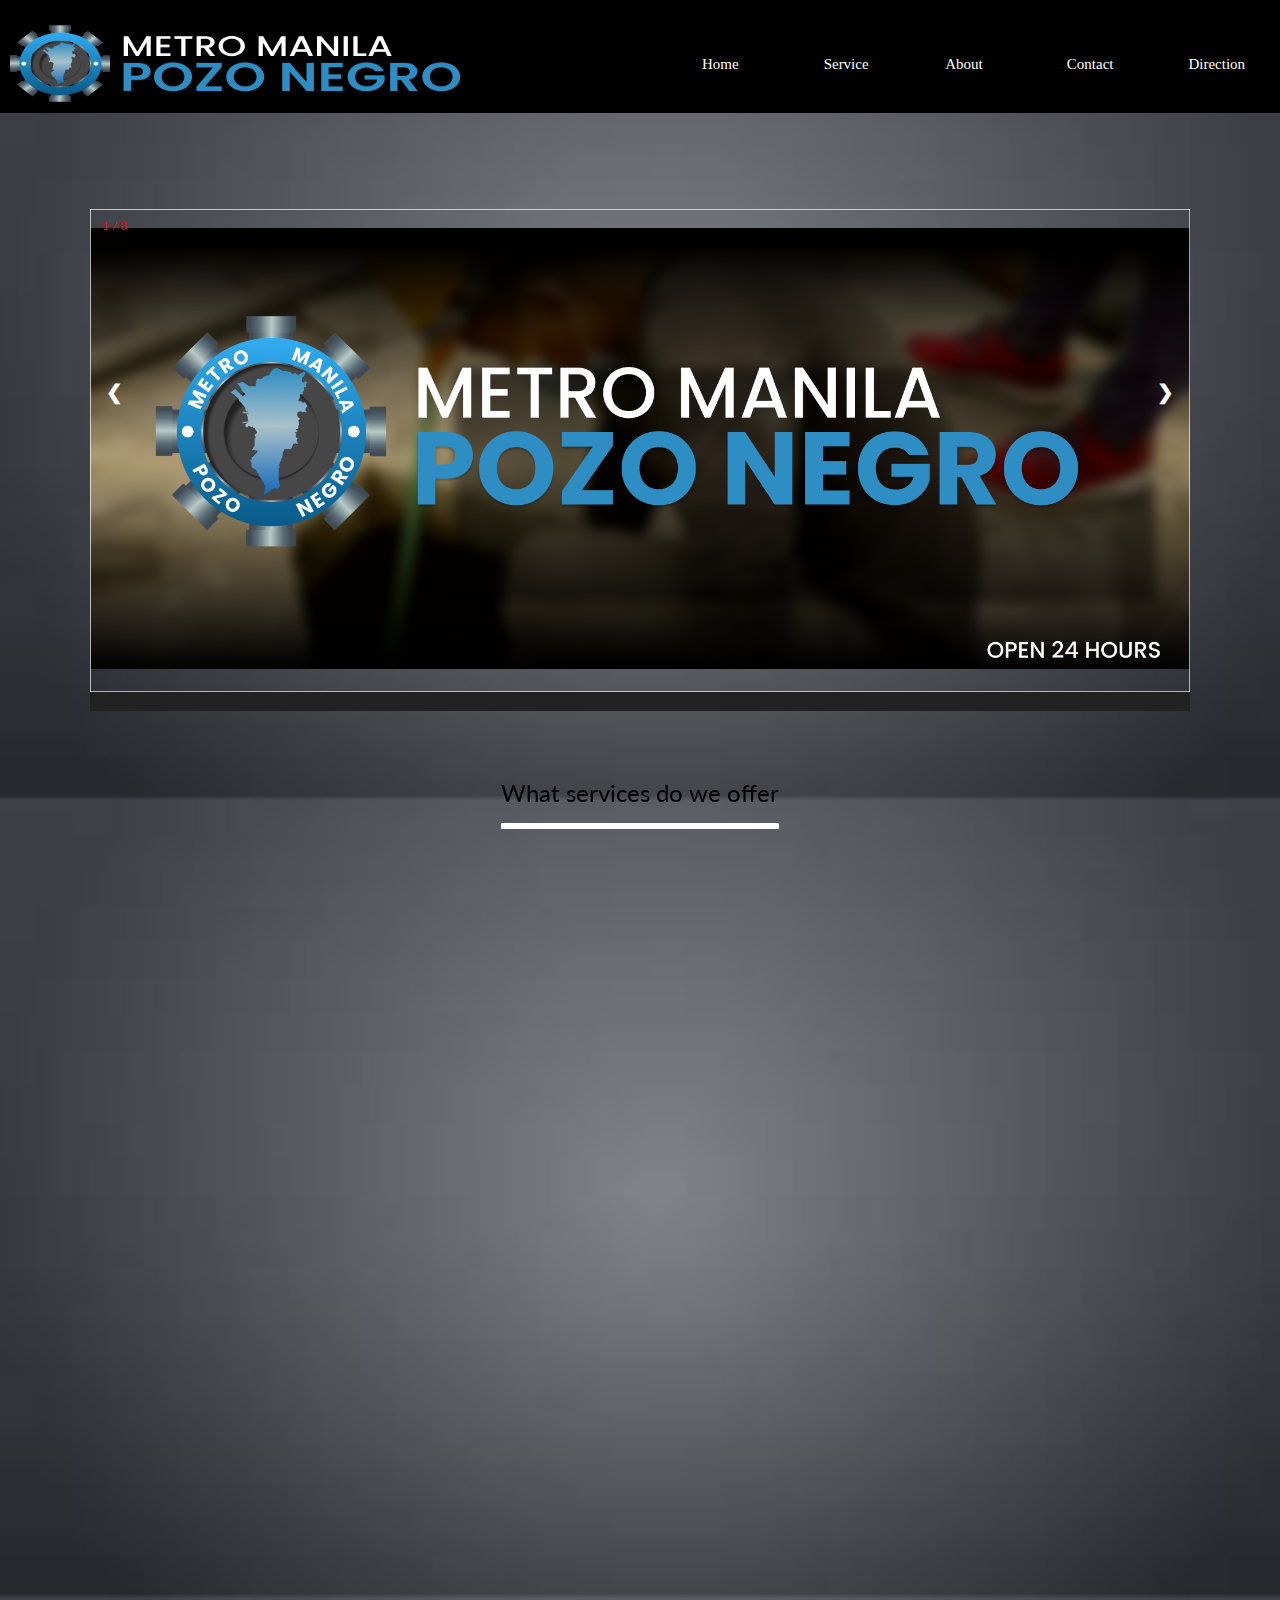
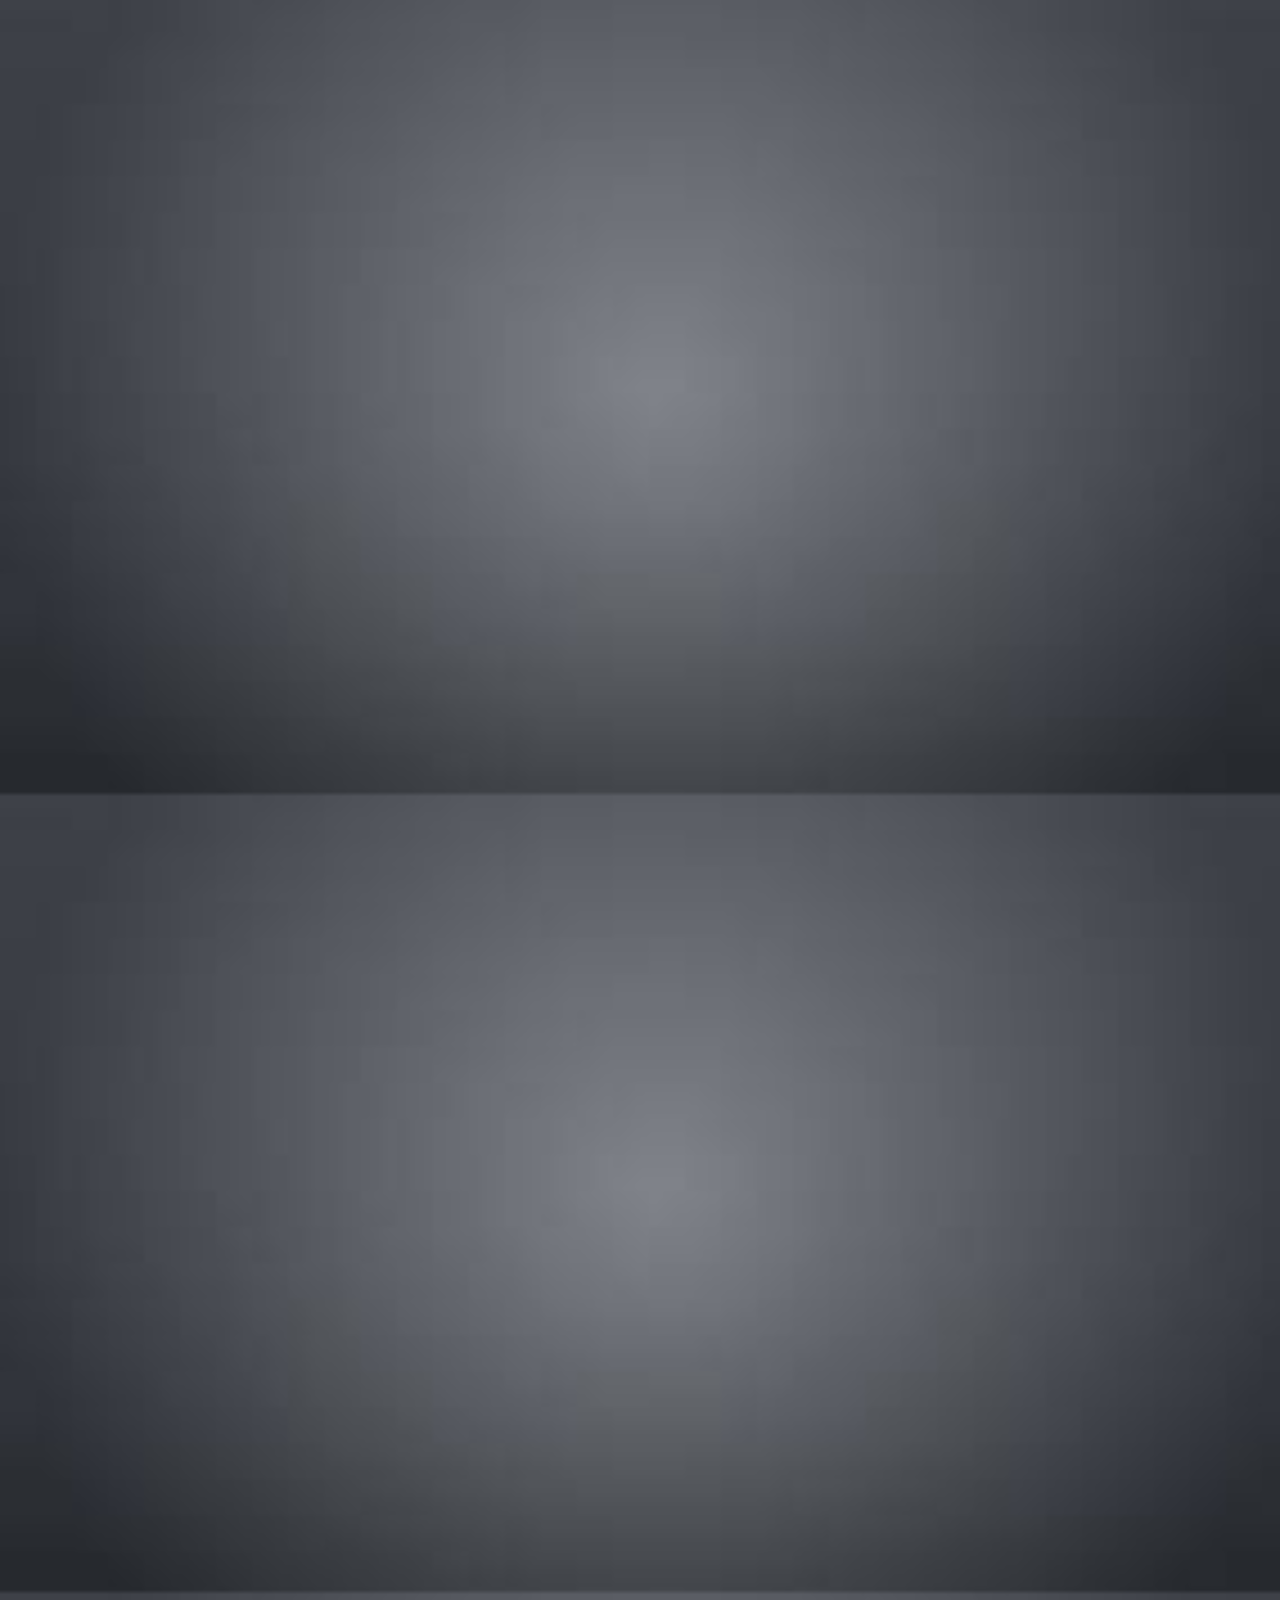
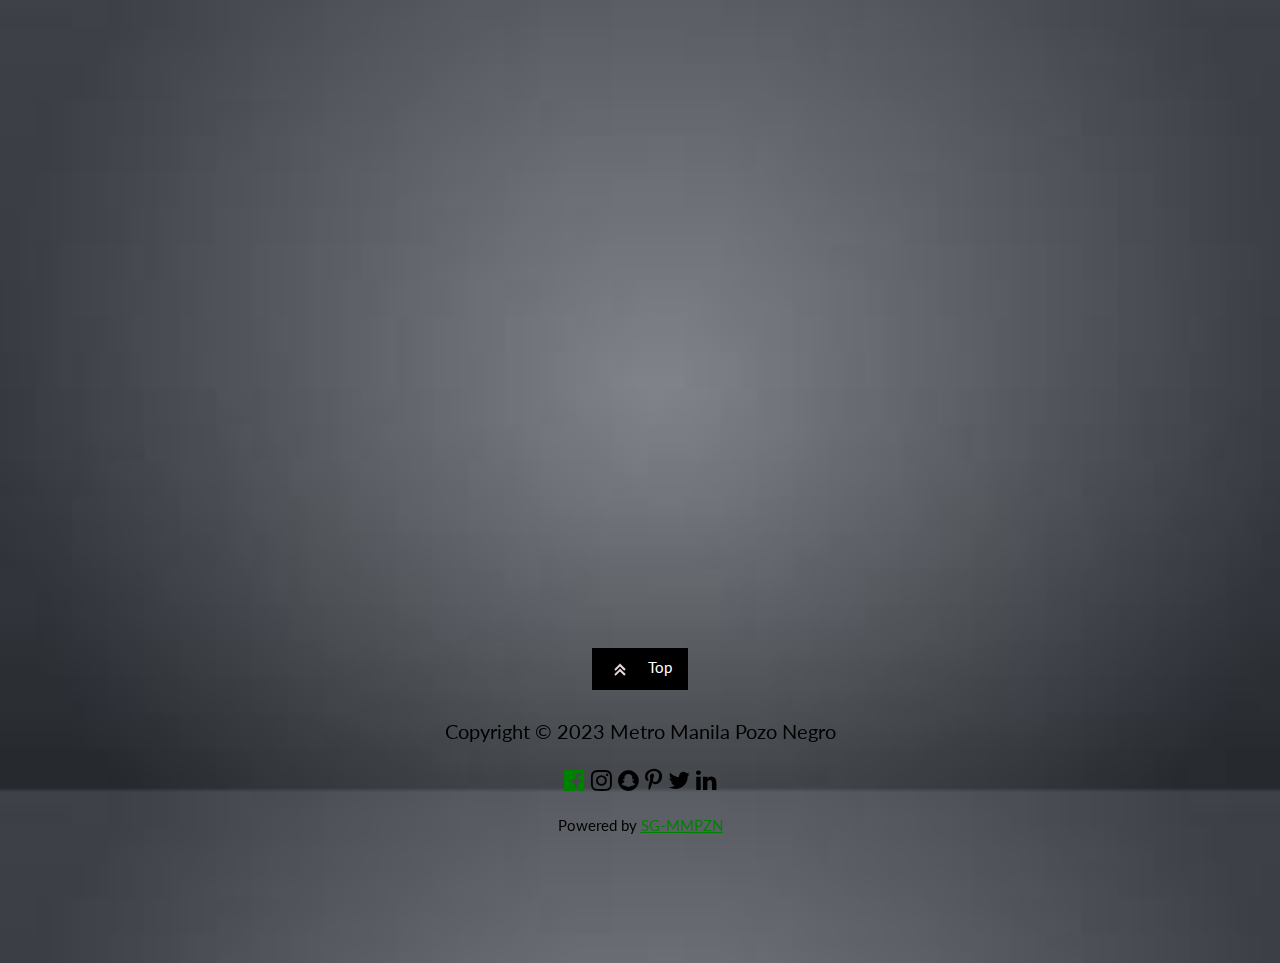
<file: success.html>
<html>
    <head>
      <meta name="viewport" content="width=device-width, initial-scale=1.0">
        <title>Metro Manila Pozo Negro</title>
        <link rel="icon" type="image/x-icon" href="other/j.png"/>
        <link rel="stylesheet" href="https://www.w3schools.com/w3css/4/w3.css">
        <link rel="stylesheet" href="https://unpkg.com/aos@next/dist/aos.css" />
<link rel="stylesheet" href="https://fonts.googleapis.com/css?family=Lato">
<link rel="stylesheet" href="https://cdnjs.cloudflare.com/ajax/libs/font-awesome/4.8.0/css/font-awesome.min.css">
<link rel="stylesheet" href="mmpz.css">


<body>
  <div class="logo">
    <a href="index.html"><img src="other/l.png" width="469.96" height="100" alt=""></a>
  </div>

    <nav>
      <ul>
        
        <li class="j"><a href="direction.html">Direction</a></li>
        <li class="j"><a href="contact.html">Contact</a></li>
        <li class="j"><a href="#about">About</a></li>
        <li class="j"><a href="#service">Service</a></li>
        <li class="j"><a href="#home">Home</a></li>


      </ul>
    </nav>
<!-- Content -->


<div class="w3-content" style="max-width:1100px;margin-top:80px;margin-bottom:80px">

  <div class="w3-panel">
  </div>
  <!--Gallery-->
  <div class="container">
    <div class="mySlides">
      <div class="numbertext">1 / 8</div>
        <img src="gallery/h.png" style="width:100%" style="height: 50%;">
    </div>
  
    <div class="mySlides">
      <div class="numbertext">2 / 8</div>
        <img src="gallery/PLE.jpg" style="width:100%" style="height: 50%;">
    </div>
  
    <div class="mySlides">
      <div class="numbertext">3 / 8</div>
        <img src="gallery/SIP.jpg" style="width:100%" style="height: 50%;" >
    </div>
  
    <div class="mySlides">
      <div class="numbertext">4 / 8</div>
        <img src="gallery/de.jpg" style="width:100%">
    </div>
  
    <div class="mySlides">
      <div class="numbertext">5 / 8</div>
        <img src="gallery/OS.jpeg" style="width:100%">
    </div>
  
    <div class="mySlides">
      <div class="numbertext">6 / 8</div>
        <img src="gallery/IS.jpg" style="width:100%">
    </div>
    <div class="mySlides">
      <div class="numbertext">7 / 8</div>
        <img src="gallery/CS.jpg" style="width:100%">
    </div>
    <div class="mySlides">
    <div class="numbertext">8 / 8</div>
      <img src="gallery/sippp.jpg" style="width:100%">
  </div>
    <!-- Next and previous buttons -->
    <a class="prev" onclick="plusSlides(-1)">&#10094;</a>
    <a class="next" onclick="plusSlides(1)">&#10095;</a>
  
    <!-- Image text -->
    <div class="caption-container">
      <p id="caption"></p>
    </div>
  
    <!-- Thumbnail images -->
    <div class="row">
      <div class="column">
         
      </div>
      <div class="column">
    </div>
  </div>
  </div>
  
  <!-- Grid -->
  <div class="w3-row w3-container" data-aos="fade-in">
    <div class="w3-center w3-padding-64" data-aos="fade-up">
      <span class="w3-xlarge w3-bottombar w3-border-white w3-padding-16">What services do we offer</span>
    </div>
    <div class="w3-col l3 m6 w3-red w3-container w3-padding-16" style="margin-left: 60px; margin-top: 10px;" data-aos="flip-up">
      <h3>Siphoning</h3>
      <img src="other/si.jpg" style="width: 225px;" style="height: 300px;">
    </div>

    <div class="w3-col l3 m6 w3-black w3-container w3-padding-16" style="margin-left: 60px; margin-top: 10px;" data-aos="flip-up">
      <h3>Declogging</h3>
      <img src="other/si.jpg" style="width: 225px;" style="height: 300px;">
    </div>

    <div class="w3-col l3 m6 w3-red w3-container w3-padding-16" style="margin-left: 60px; margin-top: 10px;" data-aos="flip-up">
      <h3>Plumbing</h3>
      <img src="other/si.jpg" style="width: 225px;" style="height: 300px;">
    </div>

    <div class="w3-col l3 m6 w3-black w3-container w3-padding-16" style="margin-left: 60px; margin-top: 10px;" data-aos="flip-up">
      <h3>Installing of outlet and inlet pipelines</h3>
      <img src="other/si.jpg" style="width: 225px;" style="height: 300px;">
    </div>
    
    <div class="w3-col l3 m6 w3-red w3-container w3-padding-16" style="margin-left: 60px; margin-top: 10px;" data-aos="flip-up">
    <h3>Constructing septic tank</h3>
    <img src="other/si.jpg" style="width: 225px;" style="height: 300px;">
    </div>

    <div class="w3-col l3 m6 w3-black w3-container w3-padding-16" style="margin-left: 60px; margin-top: 10px;" data-aos="flip-up">
    <h3>Locating/opening of septic tank</h3>
    <img src="other/si.jpg" style="width: 225px;" style="height: 300px;">
    </div>

    <div class="w3-col l3 m6 w3-red w3-container w3-padding-16" style="margin-left: 60px; margin-top: 10px;" data-aos="flip-up">
      <h3>Draining of water, waste mud, and waste oil.</h3>
      <img src="other/si.jpg" style="width: 225px;" style="height: 300px;">
      </div>


  <!-- Grid -->
  <div class="w3-row-padding" style="width: 100%;" id="service" data-aos="fade-up">
    <div class="w3-center w3-padding-64" data-aos="fade-up"  >
      <h3 class="w3-border-white">Service Price</h3>
      <p> Choose a Service that fits on your budget</p>
    </div>

    <div class="w3-third " style="width: 300px; margin-top: 10px; margin-left: 40px;" data-aos="fade-left">
      <ul class="w3-ul w3-border w3-center w3-hover-shadow">
        <li class="w3-red w3-xlarge w3-padding-32">Declogging</li>
        <li class="w3-padding-16"><b> </b></li>
          <h2 class="w3-wide">₱ 1300 </h2>
          <span class="w3-opacity"> per day</span>
        </li>
        <li class=" w3-padding-24">
          <a href="contact.html" <button class="w3-button w3-white w3-padding-large">Book</button> </a>
        </li>
      </ul>
    </div>

    <div class="w3-third " style="width: 300px; margin-top: 10px; margin-left: 40px;" data-aos="fade-left">
      <ul class="w3-ul w3-border w3-center w3-hover-shadow">
        <li class="w3-black w3-xlarge w3-padding-32">Plumbing</li>
        <li class="w3-padding-16"><b></b></li>
          <h2 class="w3-wide">₱ 2500</h2>
          <span class="w3-opacity">per day</span>
        </li>
        <li class=" w3-padding-24">
          <a href="contact.html" <button class="w3-button w3-white w3-padding-large">Book</button> </a>
        </li>
      </ul>
    </div>

    <div class="w3-third " style="width: 300px; margin-top: 10px; margin-left: 40px;" data-aos="fade-left">
      <ul class="w3-ul w3-border w3-center w3-hover-shadow">
        <li class="w3-red w3-xlarge w3-padding-32">Siphoning</li>
        <li class="w3-padding-16"><b> </b></li>
          <h2 class="w3-wide">₱ 1500</h2>
          <span class="w3-opacity">per day</span>
        </li>
        <li class=" w3-padding-24">
          <a href="contact.html" <button class="w3-button w3-white w3-padding-large">Book</button> </a>
        </li>
      </ul>
    </div>
    <div class="w3-third " style="width: 300px; margin-top: 10px; margin-left: 40px;" data-aos="fade-right">
        <ul class="w3-ul w3-border w3-center w3-hover-shadow">
          <li class="w3-black w3-xlarge w3-padding-32">Installing of outlet and inlet pipelines</li>
          <li class="w3-padding-16"><b> </b></li>
            <h2 class="w3-wide">₱ 1300 </h2>
            <span class="w3-opacity"> per day</span>
          </li>
          <li class=" w3-padding-24">
            <a href="contact.html" <button class="w3-button w3-white w3-padding-large">Book</button> </a>
          </li>
        </ul>
      </div>
      <div class="w3-third " style="width: 300px; margin-top: 10px; margin-left: 40px;" data-aos="fade-right">
        <ul class="w3-ul w3-border w3-center w3-hover-shadow">
          <li class="w3-red w3-xlarge w3-padding-32">Constructing septic tank</li>
          <li class="w3-padding-16"><b> </b></li>
            <h2 class="w3-wide">₱ 1300 </h2>
            <span class="w3-opacity"> per day</span>
          </li>
          <li class=" w3-padding-24">
            <a href="contact.html" <button class="w3-button w3-white w3-padding-large">Book</button> </a>
          </li>
        </ul>
      </div>
      <div class="w3-third " style="width: 300px; margin-top: 10px; margin-left: 40px;" data-aos="fade-right">
        <ul class="w3-ul w3-border w3-center w3-hover-shadow">
          <li class="w3-black w3-xlarge w3-padding-32">Locating/opening of septic tank</li>
          <li class="w3-padding-16"><b> </b></li>
            <h2 class="w3-wide">₱ 1300 </h2>
            <span class="w3-opacity"> per day</span>
          </li>
          <li class=" w3-padding-24">
            <a href="contact.html" <button class="w3-button w3-white w3-padding-large">Book</button> </a>
          </li>
        </ul>
      </div>
      <div class="w3-third " style="width: 300px; margin-top: 10px; margin-left: 40px;" data-aos="fade-left">
        <ul class="w3-ul w3-border w3-center w3-hover-shadow">
          <li class="w3-red w3-xlarge w3-padding-32">Draining of water, waste mud, and waste oil.</li>
          <li class="w3-padding-16"><b> </b></li>
            <h2 class="w3-wide">₱ 1300 </h2>
            <span class="w3-opacity"> per day</span>
          </li>
          <li class=" w3-padding-24">
            <a href="contact.html" <button class="w3-button w3-white w3-padding-large">Book</button> </a>
          </li>
        </ul>
      </div>
  </div>

  <!-- Grid -->
  <div class="w3-row-padding" id="about">
    <div class="w3-center w3-padding-64" data-aos="fade-up">
      <span class="w3-xlarge w3-bottombar w3-border-white w3-padding-16">Who We Are</span>
    </div>

    <div class="w3-third " data-aos="fade-in">
      <div class="w3-card-4">
        <img src="other/METRO MANILA POZO NEGRO SERVICES.png" alt="Sherwin" style="width:100%">
        <div class="w3-container">
          <h3>Sherwin Guerrero</h3>
          <p class="w3-opacity">CEO & Founder</p>
          <p>Owner of this Website and the one who will do your service.</p>
          <a href="tel:09923905801" class="w3-button  w3-block">Contact</a>
        </div>
      </div>
    </div>

    <div class="w3-third " data-aos="fade-in">
      <div class="w3-card-4">
         <img src="other/METRO MANILA POZO NEGRO SERVICES.png" alt="Mia" style="width:100%">
        <div class="w3-container">
          <h3>Mia Moreno</h3>
          <p class="w3-opacity">Manager</p>
          <p> Owner of this Website and the one who will do your service. </p>
          <a href="tel:09923905801" class="w3-button  w3-block">Contact</a>
        </div>
      </div>
    </div>

    <div class="w3-third " data-aos="fade-in">
      <div class="w3-card-4">
        <img src="other/METRO MANILA POZO NEGRO SERVICES.png" alt="Jherald" style="width:100%">
        <div class="w3-container">
          <h3>Jherald Vibar</h3>
          <p class="w3-opacity">Staff</p>
          <p>Owner of this Website and the one who will do your service.</p>
          <a href="tel:09923905801" class="w3-button  w3-block">Contact</a>
        </div>
      </div>
    </div>
  </div>

<!-- Footer -->

<footer class="w3-container w3-padding-32  w3-center">
  <a href="#" class="w3-button w3-black w3-margin"><img src="icons/chevrons-up-regular-24.png" class="w3-margin-right">Top</a>
    <h4>Copyright © 2023 Metro Manila Pozo Negro</h4>
  <div class="w3-xlarge w3-section">
   <a href="https://www.facebook.com/sherwin.guerrero"> <i class="fa fa-facebook-official w3-hover-opacity"></i></a>
    <i class="fa fa-instagram w3-hover-opacity"></i>
    <i class="fa fa-snapchat w3-hover-opacity"></i>
    <i class="fa fa-pinterest-p w3-hover-opacity"></i>
    <i class="fa fa-twitter w3-hover-opacity"></i>
    <i class="fa fa-linkedin w3-hover-opacity"></i>
  </div>
  <p>Powered by <a href="https://www.facebook.com/sherwin.guerrero" title="Metro Manila Pozo Negro" target="_blank" class="w3-hover-text-white">SG-MMPZN</a></p>
</footer>

<script>
  let slideIndex = 1;
showSlides(slideIndex);

// Next/previous controls
function plusSlides(n) {
  showSlides(slideIndex += n);
}

// Thumbnail image controls
function currentSlide(n) {
  showSlides(slideIndex = n);
}

function showSlides(n) {
  let i;
  let slides = document.getElementsByClassName("mySlides");
  let dots = document.getElementsByClassName("demo");
  let captionText = document.getElementById("caption");
  if (n > slides.length) {slideIndex = 1}
  if (n < 1) {slideIndex = slides.length}
  for (i = 0; i < slides.length; i++) {
    slides[i].style.display = "none";
  }
  for (i = 0; i < dots.length; i++) {
    dots[i].className = dots[i].className.replace(" active", "");
  }
  slides[slideIndex-1].style.display = "block";
  dots[slideIndex-1].className += " active";
  captionText.innerHTML = dots[slideIndex-1].alt;
}
</script>
<script src="https://unpkg.com/aos@next/dist/aos.js"></script>
<script>
  AOS.init();
</script>
  </body>
</html>
</file>
<file: mmpz.css>
html,body,h1,h2,h3,h4 {font-family:"Lato", sans-serif}

h1 {
    color: black;

}

a {
    color: green;
}
.mySlides {display:none}
.w3-tag, .fa {cursor:pointer}
.w3-tag {height:15px;width:15px;padding:0;margin-top:6px}
nav {
  width: 100%;
  overflow: auto;
  background-color: black ;
}

ul {
  width: 100%;
  margin: 0, 0, 0, 250px;
  list-style: none;
}

li.j {
  float: right;
  width: 9%;
  margin-left: 10px;
}

li a {
  width: 100px;
  display: block;
  padding: 37.5px 20px;
  text-decoration: none;
  font-family: 'Times New Roman', Times, serif;
  color: white;
}
li  :hover {
  background: gray;
  color: lightblue;
  text-transform: uppercase;
}
.logo img{
  position: absolute;
  margin-top: 20px;
  margin-left: 10px;

}



body {
    background-image: url("other/bg.jpg");
    background-size: contain;
    
}


html {
  scroll-behavior: smooth;
}
/* nav bar */
* {
  box-sizing: border-box;
}

/* Position the image container (needed to position the left and right arrows) */
.container {
  position: relative;
  width: 100%;
}

/* Hide the images by default */

/* Add a pointer when hovering over the thumbnail images */
.cursor {
  cursor: pointer;
}

/* Next & previous buttons */
.prev,
.next {
  cursor: pointer;
  position: absolute;
  top: 40%;
  width: auto;
  padding: 16px;
  margin-top: -50px;
  color: white;
  font-weight: bold;
  font-size: 20px;
  border-radius: 0 3px 3px 0;
  user-select: none;
  -webkit-user-select: none;
}

/* Position the "next button" to the right */
.next {
  right: 0;
  border-radius: 3px 0 0 3px;
}

/* On hover, add a black background color with a little bit see-through */
.prev:hover,
.next:hover {
  background-color: rgba(0, 0, 0, 10);
}

/* Number text (1/3 etc) */
.numbertext {
  color: red;
  font-size: 12px;
  padding: 8px 12px;
  position: absolute;
  top: 0;
}

/* Container for image text */
.caption-container {
  text-align: center;
  background-color: #222;
  padding: 2px 16px;
  color: white;
}

.row:after {
  content: "";
  display: table;
  clear: both;
}

/* Six columns side by side */
.column {
  float: left;
  width: 16.66%;
}

/* Add a transparency effect for thumnbail images */
.demo {
  opacity: 0.6;
}

.active,
.demo:hover {
  opacity: 1;
}

.mySlides {
  box-sizing: border-box;
}
</file>
<file: contact.css>
* {
    margin: 0;
    padding: 0;
}
body {
    background-image: url("other/bg.jpg");
    background-size: cover;
    background-repeat: no-repeat;
    font-family: 'Poppins', sans-serif;
    font-size: 14px;
}
.container {
    width: 70%;

}
h1 {
    color: black;
    margin-bottom: 10px;
    margin-left: 20px;
    margin-top: 50px;
    font-weight: bold;
    font-family: 'Poppins',sans-serif;
    
    
}
.logo img{
    position: absolute;
    margin-top: 2.5px;
    margin-left: 10px;
  
  }
.contact-box {
    background: #fff;
    display: flex;
}
.contact-left {
    flex-basis: 60%;
    padding: 40px 60px;
}
.contact-right {
    flex-basis: 40%;
    padding: 40px ;
    background: lightblue;
}
.container p {
    margin-bottom: 40px;
}
h3 {
    font-family: 'Poppins', sans-serif;
    font-weight: bold;
}
.input-row {
    display: flex;
    justify-content: space-between;
    margin-bottom: 20px;
}
.input-row .input-group {
    flex-basis: 45%;
}
input {
    width: 100%;
    border: none;
    border-bottom: 1px solid black;
    outline: none;
    padding-bottom: 5px;
}
textarea {
    width: 100%;
    border: 1px solid black;
    outline: none;
    padding: 10px;
    box-sizing: border-box;
}
label {
    margin-bottom: 6px;
    display: block;
    color: #1c00b5;
}
button {
    float: right;
    background: gray;
    color: black;
    width: 100px;
    border: none;
    outline: none;
    height: 35px;
    border-radius: 30px;
    margin-top: 15px;
    box-shadow: 0px 5px 15px 0px rgba(28, 0, 181, 0.3);
}
button:hover {
    background: lightblue;
}
.contact-left h3 {
    color: #1c00b5;
    font-weight: 600;
    margin-bottom: 30px;
}

.contact-right h3 {
    color: #fff;
    font-weight: 600;
    margin-bottom: 30px;
}

tr td :first-child {
    padding-right: 40px;
}
tr td {
    padding-top: 10px;
}

nav {
    width: 100%;
    overflow: auto;
}
</file>
